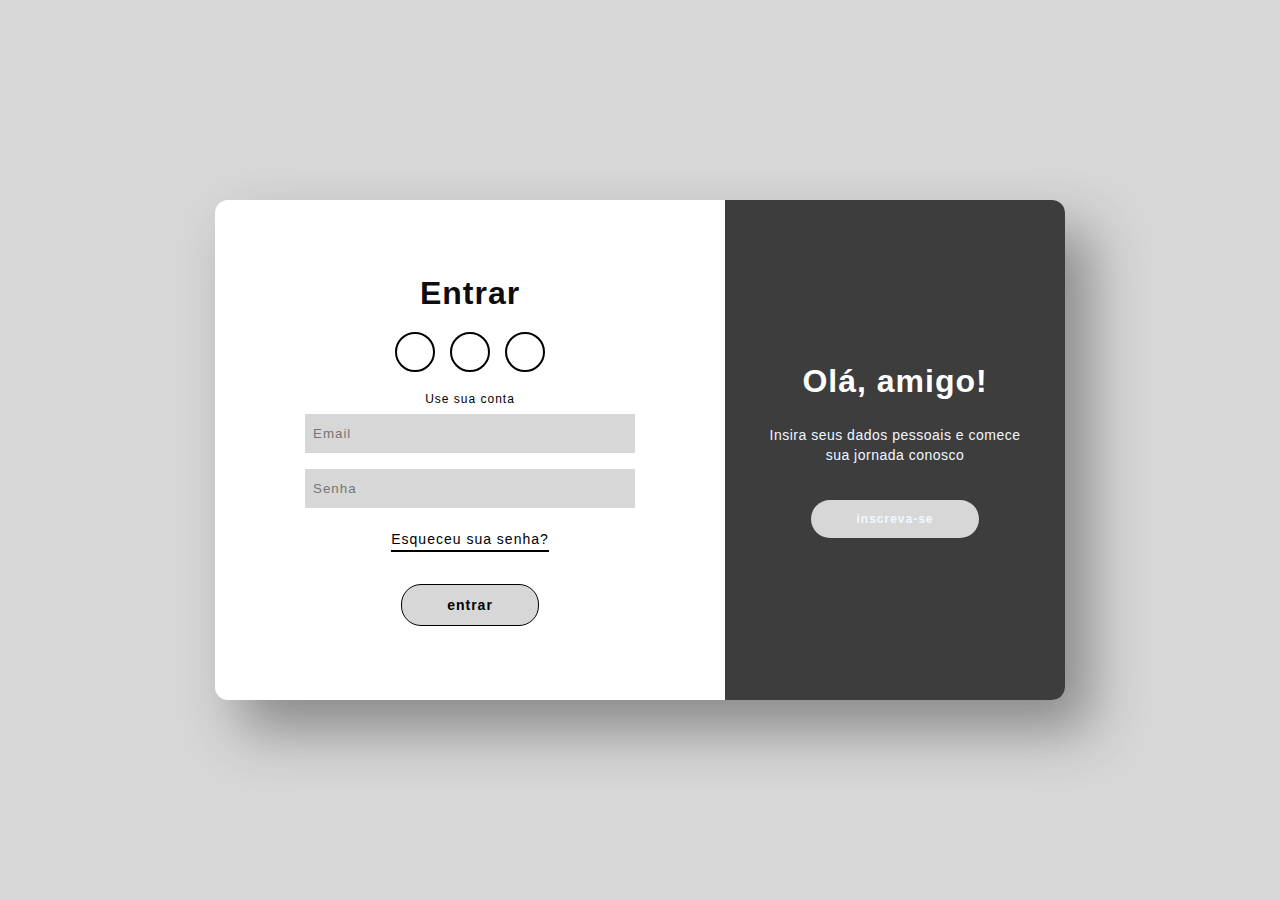
<file: HTML/form.html>
<!DOCTYPE html>
<html lang="en">

<head>
    <meta charset="UTF-8">
    <meta name="viewport" content="width=device-width, initial-scale=1.0">
    <link rel="stylesheet" href="https://cdnjs.cloudflare.com/ajax/libs/font-awesome/6.5.2/css/all.min.css"
        integrity="sha512-SnH5WK+bZxgPHs44uWIX+LLJAJ9/2PkPKZ5QiAj6Ta86w+fsb2TkcmfRyVX3pBnMFcV7oQPJkl9QevSCWr3W6A=="
        crossorigin="anonymous" referrerpolicy="no-referrer" />
    <link rel="stylesheet" href="../CSS/form.css">
    <title>Document</title>
</head>

<body>

    <main>
        <div class="container" id="container">
            <div class="form-container sign-up-container">
                <form action="#">
                    <h1>Criar uma conta</h1>
                    <div class="social-container">
                        <a href="https://www.facebook.com/" class="social"><i class="fab fa-facebook-f"></i></a>
                        <a href="https://myaccount.google.com/" class="social"><i class="fab fa-google-plus-g"></i></a>
                        <a href="https://www.linkedin.com/" class="social"><i class="fab fa-linkedin-in"></i></a>
                    </div>
                    <span>Use seu e-mail para cadastro</span>
                    <div class="infield">
                        <input type="text" placeholder="Nome" />
                        <label></label>
                    </div>
                    <div class="infield">
                        <input type="email" placeholder="Email" name="email" />
                        <label></label>
                    </div>
                    <div class="infield">
                        <input type="password" placeholder="Senha" />
                        <label></label>
                    </div>
                    <button><a href="../html/registro.html">
                            Inscrever-se</a></button>
                </form>
            </div>
            <div class="form-container sign-in-container">
                <form action="#">
                    <h1>
                        Entrar</h1>
                    <div class="social-container">
                        <a href="#" class="social"><i class="fab fa-facebook-f"></i></a>
                        <a href="#" class="social"><i class="fab fa-google-plus-g"></i></a>
                        <a href="#" class="social"><i class="fab fa-linkedin-in"></i></a>
                    </div>
                    <span>Use sua conta</span>
                    <div class="infield">
                        <input type="email" placeholder="Email" name="email" />
                        <label></label>
                    </div>
                    <div class="infield">
                        <input type="password" placeholder="Senha" />
                        <label></label>
                    </div>
                    <a href="#" class="forgot">
                        Esqueceu sua senha?</a>
                    <button><a href="../html/endereco.html">Entrar</a></button>
                </form>
            </div>
            <div class="overlay-container" id="overlayCon">
                <div class="overlay">
                    <div class="overlay-panel overlay-left">
                        <h1>Bem-vindo de volta!</h1>
                        <p>Para se manter conectado conosco, faça login com suas informações pessoais</p>
                        <button>Entrar</button>
                    </div>
                    <div class="overlay-panel overlay-right">
                        <h1>Olá, amigo!</h1>
                        <p>Insira seus dados pessoais e comece sua jornada conosco</p>
                        <button>Inscreva-se</button>
                    </div>
                </div>
                <button id="overlayBtn"></button>
            </div>
        </div>
    </main>

    <script src="../JS/form.js"></script>
</body>

</html>
</file>
<file: CSS/form.css>
@import url('https://fonts.googleapis.com/css2?family=Barlow:ital,wght@0,100;0,200;0,300;0,400;0,500;0,600;0,700;0,800;0,900;1,100;1,200;1,300;1,400;1,500;1,600;1,700;1,800;1,900&display=swap');

:root {
    --color-texto-cards:#f0f8ff;
    --color-claro: #B9CE78;
    --color-verde-medio: #9FB167;
    --color-verde-semiescuro: #859456;
    --color-verde-escuro: #6D7946;
    --color-textos: #3d3d3d;
    --color-neutral-0: #0e0c0c;
    --color-neutral-10: #000000;
    --color-neutral-30: #a8a29e;
    --color-neutral-40: #d8d7d7;
    --color-ver-01: #E2E7D4;
    --color-ver-02: #ADB48E;
    --color-ver-03: #B4BA94;
    --color-ver-04: #5B6234;
}

* {
    padding: 0;
    margin: 0;
    font-family: "Montserrat", sans-serif;
    box-sizing: border-box;
    letter-spacing: 1px;
}

body {
    margin: 0;
    font-family: "Montserrat", sans-serif;
    background-color: var(--color-neutral-40);
}

main {
    height: 100vh;
    display: grid;
    place-content: center;
}

.container {
    position: relative;
    width: 850px;
    height: 500px;
    background-color: #ffffff;
    box-shadow: 25px 30px 55px rgba(50, 50, 50, 0.467);
    border-radius: 13px;
    overflow: hidden;
}

.form-container {
    position: absolute;
    width: 60%;
    height: 100%;
    padding: 0px 40px;
    transition: all 0.6s ease-in-out;
}

.sign-up-container {
    opacity: 0;
    z-index: 1;
}

.sign-in-container {
    z-index: 2;
}

form {
    height: 100%;
    display: flex;
    flex-direction: column;
    align-items: center;
    justify-content: center;
    padding: 0px 50px;
}

h1 {
    color: var(--color-neutral-0);
}

.social-container {
    margin: 20px 0px;
}

.social-container a {
    border: 2.3px solid var(--color-neutral-10);
    border-radius: 50%;
    display: inline-flex;
    justify-content: center;
    align-items: center;
    margin: 0px 5px;
    height: 40px;
    width: 40px;
}

span {
    font-size: 12px;
}

.infield {
    position: relative;
    margin: 8px 0px;
    width: 100%;
}

input {
    width: 100%;
    padding: 12px 8px;
    background-color: var(--color-neutral-40);
    border: none;
    outline: none;
}

label {
    position: relative;
    left: 50%;
    top: 100%;
    transform: translateX(-50%);
    width: 0%;
    height: 2px;
    background-color: var();
    transition: 0.3s;
}

input:focus~label {
    width: 100%;
}

a {
    color: black;
    font-size: 14px;
    text-decoration: none;
    margin: 15px 0px;
}

a.forgot {
    padding-bottom: 3px;
    border-bottom: 2px solid var(--color-neutral-10);
}


button {
    border-radius: 20px;
    border: 1.2px solid var(--color-neutral-10);
    background-color: var(--color-neutral-40);
    color: var(--color-texto-cards);
    font-size: 12px;
    font-weight: bold;
    padding: 12px 45px;
    letter-spacing: 1px;
    text-transform: lowercase;
}

.form-container button {
    margin-top: 17px;
    transition: 80ms ease-in;
}

.form-container button:hover {
    background-color: #867f7f81;
    color: var(--color-verde-escuro);
}

.overlay-container {
    position: absolute;
    top: 0;
    left: 60%;
    width: 40%;
    height: 100%;
    overflow: hidden;
    transition: transform 0.6s ease-in-out;
    z-index: 9;
}

#overlayBtn {
    cursor: pointer;
    position: absolute;
    left: 50%;
    top: 304px;
    transform: translateX(-50%);
    width: 143.67px;
    height: 40px;
    border: 1px solid transparent;
    background-color: transparent;
    border-radius: 20px;
}

.overlay {
    position: relative;
    background-color: var(--color-textos);
    color: var(--color-texto-cards);
    left: -150%;
    height: 100%;
    width: 250%;
    transition: transform 0.6s ease-in-out;
}

.overlay-panel {
    position: absolute;
    display: flex;
    align-items: center;
    justify-content: center;
    flex-direction: column;
    padding: 0px 40px;
    text-align: center;
    height: 100%;
    width: 340px;
    transition: 0.6s ease-in-out;
}

.overlay-left {
    right: 60%;
    transform: translateX(-12%);

}

.overlay-right {
    right: 0;
    transform: translateX(0%);
}

.overlay-panel h1 {
    color: #FFF;
}

p {
    font-size: 14px;
    font-weight: 300;
    line-height: 20px;
    letter-spacing: 0.5px;
    margin: 25px 0px 35px;
}

.overlay-panel button {
    border: none;
    /* background-color: transparent; */
}


.right-panel-active .overlay-container {
    transform: translateX(-150%);
}

.right-panel-active .overlay {
    transform: translateX(50%);
}

.right-panel-active .overlay-left {
    transform: translateX(25%);
}

.right-panel-active .overlay-right {
    transform: translateX(35%);
}

.right-panel-active .sign-in-container {
    transform: translateX(20%);
    opacity: 0;
}

.right-panel-active .sign-up-container {
    transform: translateX(66.7%);
    opacity: 1;
    z-index: 5;
    animation: show 0.6s;
}

@keyframes show {

    0%,
    50% {
        opacity: 0;
        z-index: 1;
    }

    50.1%,
    100% {
        opacity: 1;
        z-index: 5;
    }
}

@media (max-width: 768px) {
  .container {
      width: 100%; /* Ajusta para ocupar toda a largura disponível */
      max-width: 100%; /* Garante que não ultrapasse a largura máxima permitida */
  }

  .form-container {
      width: 80%; /* Ajusta a largura do formulário em telas menores */
      padding: 0px 20px; /* Reduz o preenchimento do formulário */
  }

  .overlay-container {
      left: 50%; /* Ajusta a posição do overlay */
      transform: translateX(-50%);
      width: 100%; /* Ajusta a largura do overlay */
  }
}
</file>
